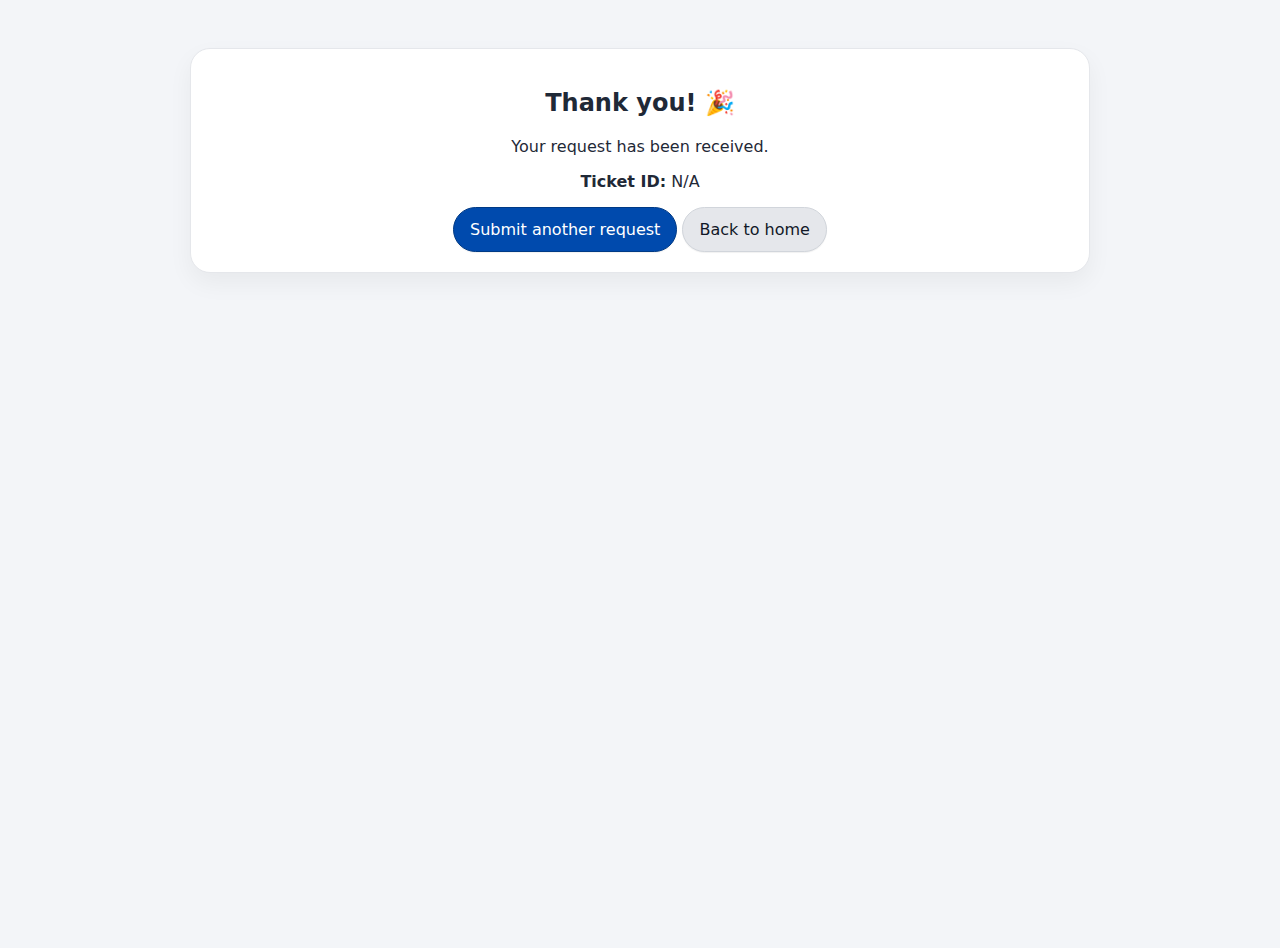
<file: ict-request-system/thankyou.html>
<!DOCTYPE html>
<html lang="en">
<head>
  <meta charset="UTF-8" />
  <meta name="viewport" content="width=device-width, initial-scale=1.0"/>
  <title>Thank You | KsTU ICT</title>
  <link rel="stylesheet" href="assets/style.css">
</head>
<body>
  <main class="container card center">
    <h2>Thank you! 🎉</h2>
    <p>Your request has been received.</p>
    <p><strong>Ticket ID:</strong> <span id="ticket">—</span></p>
    <a class="btn primary" href="home.html">Submit another request</a>
    <a class="btn" href="index.html">Back to home</a>
  </main>
  <script>
    const params = new URLSearchParams(window.location.search);
    document.getElementById('ticket').textContent = params.get('ticket') || 'N/A';
  </script>
</body>
</html>
</file>
<file: ict-request-system/assets/style.css>
* { box-sizing: border-box; }
:root{
  --bg: #0b1b2b;
  --bg-soft: #0f2234;
  --card: #ffffff;
  --text: #1f2937;
  --muted: #6b7280;
  --primary: #004aad;
  --primary-600: #003a85;
  --ring: rgba(0,0,0,.06);
}
html, body { height: 100%; margin: 0; font-family: ui-sans-serif, system-ui, -apple-system, Segoe UI, Roboto, Ubuntu, Cantarell, 'Helvetica Neue', Arial, 'Noto Sans', 'Apple Color Emoji', 'Segoe UI Emoji'; color: var(--text); background: #f3f5f8; }
a{ color: var(--primary); text-decoration: none; }
a:hover{ text-decoration: underline; }
.small{ font-size: .9rem; }
.muted{ color: var(--muted); }
.error{ color: #b91c1c; }
.btn{ display: inline-block; background: #e5e7eb; color: #111827; padding: .75rem 1rem; border-radius: 999px; border: 1px solid #d1d5db; box-shadow: 0 1px 1px var(--ring); text-decoration: none; }
.btn:hover{ background: #dfe3e9; }
.btn.primary{ background: var(--primary); color: white; border-color: var(--primary-600); }
.btn.primary:hover{ background: var(--primary-600); }
.header{ position: relative; z-index: 2; text-align: center; padding-top: 12vh; color: white; }
.header h1{ font-size: clamp(2rem, 4vw, 3rem); margin: .5rem 0; }
.header h1 span{ font-weight: 700; }
.header .tagline{ color: #d1e2ff; margin-bottom: 2rem; }
.logo{ width: 120px; height: 120px; object-fit: cover; border-radius: 16px; box-shadow: 0 10px 25px rgba(0,0,0,.25); }
.logo.small{ width: 36px; height: 36px; border-radius: 8px; box-shadow: none; }
.landing{ background: url('background.jpg') center/cover no-repeat fixed, linear-gradient(120deg, #0b1b2b, #0a1a2a); position: relative; }
.overlay{ position: fixed; inset: 0; background: linear-gradient(to bottom, rgba(0,0,0,.55), rgba(0,0,0,.35)); }
.topbar{ display: flex; align-items: center; gap: .75rem; padding: .75rem 1rem; background: white; border-bottom: 1px solid #e5e7eb; }
.brand{ display: inline-flex; align-items: center; gap: .5rem; color: var(--text); font-weight: 600; }
.container{ max-width: 900px; margin: 3rem auto; padding: 0 1rem; }
.card{ background: var(--card); border: 1px solid #e5e7eb; border-radius: 20px; padding: 1.25rem; box-shadow: 0 10px 25px rgba(2, 6, 23, .05); }
.center{ text-align: center; }
.grid{ display: grid; grid-template-columns: repeat(2, minmax(0, 1fr)); gap: 1rem; }
.field{ display: flex; flex-direction: column; gap: .35rem; }
.field.full{ grid-column: 1 / -1; }
label{ font-weight: 600; }
input[type=text], input[type=tel], input[type=email], input[type=file], select, textarea{
  padding: .75rem; border-radius: 12px; border: 1px solid #d1d5db; background: #fff; outline: none;
}
input:focus, select:focus, textarea:focus{ border-color: var(--primary); box-shadow: 0 0 0 3px rgba(0,74,173,.15); }
.actions{ grid-column: 1 / -1; display: flex; gap: .75rem; justify-content: flex-end; }
.footer{ text-align: center; padding: 1.25rem; color: #e5e7eb; }
.footer.small{ color: #6b7280; }
@media (max-width: 720px){
  .grid{ grid-template-columns: 1fr; }
}
</file>
